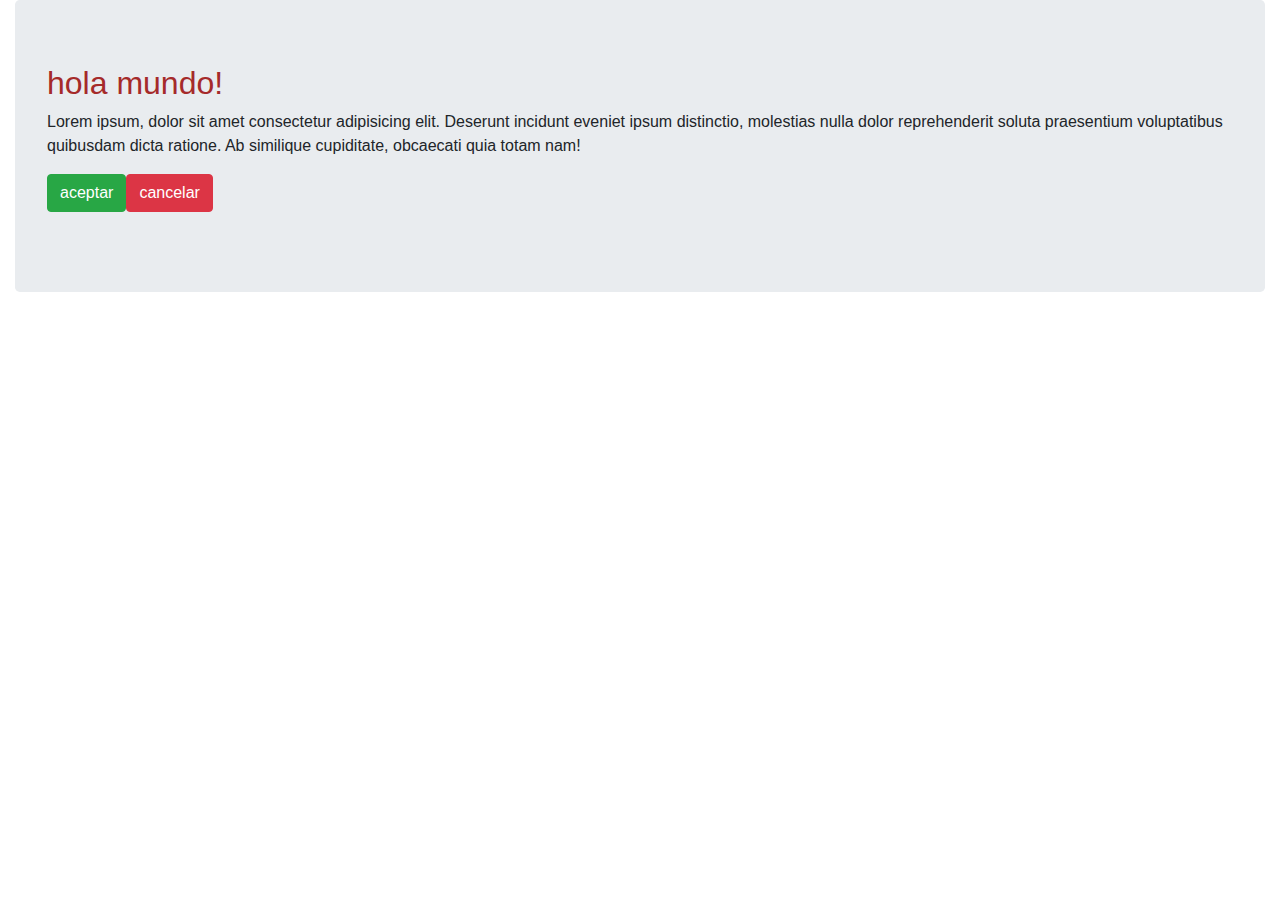
<file: practica1/index.html>
<!DOCTYPE html>
<html lang="en">
<head>
    <meta charset="UTF-8">
    <meta name="viewport" content="width=device-width, initial-scale=1.0">
    <title>Titulo</title>
    <!--
       <link rel="stylesheet" href="main.css"> 
    -->
       
       <link rel="stylesheet" href="https://stackpath.bootstrapcdn.com/bootstrap/4.5.2/css/bootstrap.min.css" integrity="sha384-JcKb8q3iqJ61gNV9KGb8thSsNjpSL0n8PARn9HuZOnIxN0hoP+VmmDGMN5t9UJ0Z" crossorigin="anonymous"> 
        
</head>
<body>
    <div class ="container-fluid">
        <div class="row">
            <divc class="col-md-12">
                <div class="jumbotron">
                    <h2 style="color:brown">hola mundo!</h2>
                    <p>Lorem ipsum, dolor sit amet consectetur adipisicing elit. Deserunt incidunt eveniet ipsum distinctio, molestias nulla dolor reprehenderit soluta praesentium voluptatibus quibusdam dicta ratione. Ab similique cupiditate, obcaecati quia totam nam!</p>
                    <p><a class="btn btn-large btn-success" href="">aceptar</a><a class="btn btn-large btn-danger" href="">cancelar</a></p>
                </div>
            </div>
        </div>
    </div>
</body>
<script src="https://code.jquery.com/jquery-3.5.1.slim.min.js" 
        integrity="sha384-DfXdz2htPH0lsSSs5nCTpuj/zy4C+OGpamoFVy38MVBnE+IbbVYUew+OrCXaRkfj" 
        crossorigin="anonymous"></script>
<script src="https://cdn.jsdelivr.net/npm/popper.js@1.16.1/dist/umd/popper.min.js" 
        integrity="sha384-9/reFTGAW83EW2RDu2S0VKaIzap3H66lZH81PoYlFhbGU+6BZp6G7niu735Sk7lN" 
        crossorigin="anonymous"></script>
<script src="https://stackpath.bootstrapcdn.com/bootstrap/4.5.2/js/bootstrap.min.js" 
        integrity="sha384-B4gt1jrGC7Jh4AgTPSdUtOBvfO8shuf57BaghqFfPlYxofvL8/KUEfYiJOMMV+rV" 
        crossorigin="anonymous"></script>
</html>
</file>
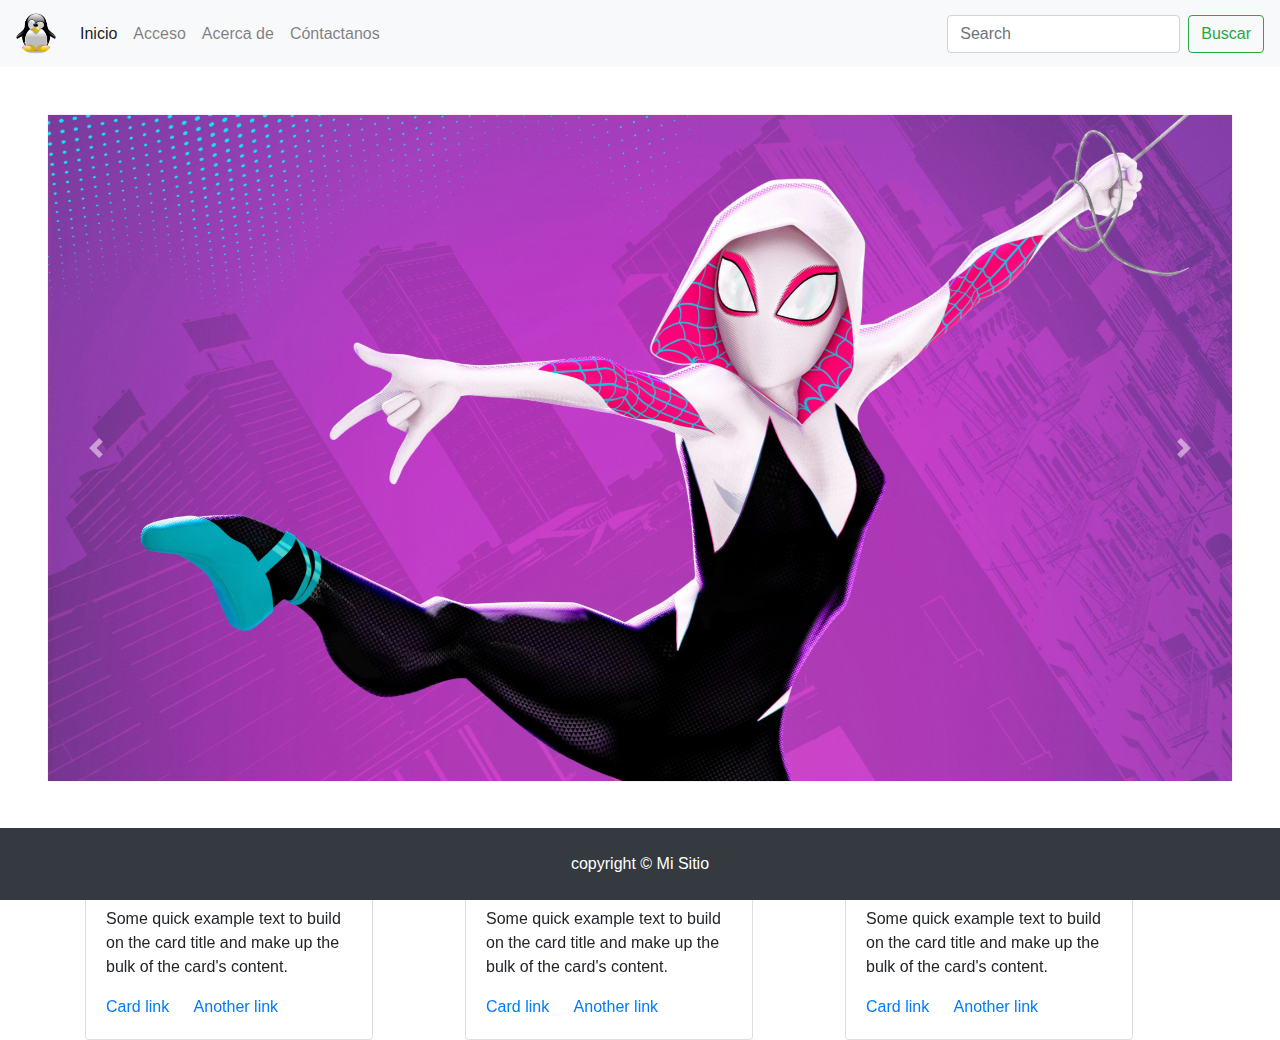
<file: practica4/index.html>
<!DOCTYPE html>
<html lang="en">
<head>
    <meta charset="UTF-8">
    <meta name="viewport" content="width=device-width, initial-scale=1.0">
    <title>Practica 4</title>

    <!-- CSS only -->
<link rel="stylesheet" href="https://stackpath.bootstrapcdn.com/bootstrap/4.5.2/css/bootstrap.min.css" integrity="sha384-JcKb8q3iqJ61gNV9KGb8thSsNjpSL0n8PARn9HuZOnIxN0hoP+VmmDGMN5t9UJ0Z" crossorigin="anonymous">

<!-- JS, Popper.js, and jQuery -->
<script src="https://code.jquery.com/jquery-3.5.1.slim.min.js" integrity="sha384-DfXdz2htPH0lsSSs5nCTpuj/zy4C+OGpamoFVy38MVBnE+IbbVYUew+OrCXaRkfj" crossorigin="anonymous"></script>
<script src="https://cdn.jsdelivr.net/npm/popper.js@1.16.1/dist/umd/popper.min.js" integrity="sha384-9/reFTGAW83EW2RDu2S0VKaIzap3H66lZH81PoYlFhbGU+6BZp6G7niu735Sk7lN" crossorigin="anonymous"></script>
<script src="https://stackpath.bootstrapcdn.com/bootstrap/4.5.2/js/bootstrap.min.js" integrity="sha384-B4gt1jrGC7Jh4AgTPSdUtOBvfO8shuf57BaghqFfPlYxofvL8/KUEfYiJOMMV+rV" crossorigin="anonymous"></script>
<link rel="stylesheet" href="css/main.css">

</head>

<body>
    <!--Seccion de barra de navegacion-->
    <nav class="navbar navbar-expand-lg navbar-light bg-light">
        <a class="navbar-brand" href="#">
          <img src="img/Tux.png" alt="foto de perfil" width="40px" class="rounded-circle">
        </a>
        <button class="navbar-toggler" type="button" data-toggle="collapse" data-target="#navbarSupportedContent" aria-controls="navbarSupportedContent" aria-expanded="false" aria-label="Toggle navigation">
          <span class="navbar-toggler-icon"></span>
        </button>
      
        <div class="collapse navbar-collapse" id="navbarSupportedContent">
          <ul class="navbar-nav mr-auto">
            <li class="nav-item active">
              <a class="nav-link" href="#">Inicio <span class="sr-only">(current)</span></a>
            </li>
            <li class="nav-item">
              <a class="nav-link" data-toggle="modal" data-target="#exampleModal" href="#">Acceso</a>
            </li>

            <li class="nav-item">
              <a class="nav-link" href="#" tabindex="-1" aria-disabled="true">Acerca de</a>
            </li>
            <li class="nav-item"><a href="" class="nav-link">Cóntactanos</a></li>
          </ul>
          <form class="form-inline my-2 my-lg-0">
            <input class="form-control mr-sm-2" type="search" placeholder="Search" aria-label="Search">
            <button class="btn btn-outline-success my-2 my-sm-0" type="submit">Buscar</button>
          </form>
        </div>
      </nav>

    <!--Seccion del carrusel-->
    <div id="carouselExampleControls" class="carousel slide" data-ride="carousel">
      <div class="carousel-inner">
        <div class="carousel-item active">
          <img src="img/d.jpg" class="d-block sz p-5" alt="...">
        </div>
        <div class="carousel-item">
          <img src="img/e.jpg" class="d-block sz p-5" alt="...">
        </div>
        <div class="carousel-item">
          <img src="img/f.jpg" class="d-block sz p-5" alt="...">
        </div>
      </div>
      <a class="carousel-control-prev" href="#carouselExampleControls" role="button" data-slide="prev">
        <span class="carousel-control-prev-icon" aria-hidden="true"></span>
        <span class="sr-only">Previous</span>
      </a>
      <a class="carousel-control-next" href="#carouselExampleControls" role="button" data-slide="next">
        <span class="carousel-control-next-icon" aria-hidden="true"></span>
        <span class="sr-only">Next</span>
      </a>
    </div>


    <!-- Modal -->
    <div class="modal fade" id="exampleModal" tabindex="-1" aria-labelledby="exampleModalLabel" aria-hidden="true">
      <div class="modal-dialog">
        <div class="modal-content">
          <div class="modal-header">
            <h5 class="modal-title" id="exampleModalLabel">Acceso</h5>
            <button type="button" class="close" data-dismiss="modal" aria-label="Close">
              <span aria-hidden="true">&times;</span>
            </button>
          </div>
          <div class="modal-body">
            <form>
              <div class="form-group">
                <label for="exampleInputEmail1">Email address</label>
                <input type="email" class="form-control" id="exampleInputEmail1" aria-describedby="emailHelp">
                <small id="emailHelp" class="form-text text-muted">We'll never share your email with anyone else.</small>
              </div>
              <div class="form-group">
                <label for="exampleInputPassword1">Password</label>
                <input type="password" class="form-control" id="exampleInputPassword1">
              </div>
              <div class="form-group form-check">
                <input type="checkbox" class="form-check-input" id="exampleCheck1">
                <label class="form-check-label" for="exampleCheck1">Check me out</label>
              </div>
              <button type="submit" class="btn btn-primary">Submit</button>
            </form>
          </div>
          <div class="modal-footer">
            <button type="button" class="btn btn-secondary" data-dismiss="modal">Cancelar</button>
            <button type="button" class="btn btn-primary">Guardar</button>
          </div>
        </div>
      </div>
    </div>

    <!--Seccion de contenido-->
    <div class="container">
      <div class="row">
        <div class="col-4">
          <div class="card" style="width: 18rem;">
            <div class="card-body">
              <h5 class="card-title">Card title</h5>
              <h6 class="card-subtitle mb-2 text-muted">Card subtitle</h6>
              <p class="card-text">Some quick example text to build on the card title and make up the bulk of the card's content.</p>
              <a href="#" class="card-link">Card link</a>
              <a href="#" class="card-link">Another link</a>
            </div>
          </div>
        </div>
        <div class="col-4">
          <div class="card" style="width: 18rem;">
            <div class="card-body">
              <h5 class="card-title">Card title</h5>
              <h6 class="card-subtitle mb-2 text-muted">Card subtitle</h6>
              <p class="card-text">Some quick example text to build on the card title and make up the bulk of the card's content.</p>
              <a href="#" class="card-link">Card link</a>
              <a href="#" class="card-link">Another link</a>
            </div>
          </div>
        </div>
        <div class="col-4">
          <div class="card" style="width: 18rem;">
            <div class="card-body">
              <h5 class="card-title">Card title</h5>
              <h6 class="card-subtitle mb-2 text-muted">Card subtitle</h6>
              <p class="card-text">Some quick example text to build on the card title and make up the bulk of the card's content.</p>
              <a href="#" class="card-link">Card link</a>
              <a href="#" class="card-link">Another link</a>
            </div>
          </div>
        </div>
      </div>
    </div>
    
    <!--Seccion pie de pagina-->
    <footer class="bg-dark text-white py-4 fixed-bottom">
      <div class="container text-center">copyright &copy; Mi Sitio </div>
    </footer>
</body>
</html>
</file>
<file: practica1/main.css>
h2.style {
    color: brown;
    border-bottom: groove;
    border-left-width: 5px;
    border-left-style: groove;
    border-top-width: 5px;
    border-right-width: 5px;
    border-bottom-width: 5px;
    border-color: blue;
    border-top-style: groove;
    border-right-style: groove;
}
</file>
<file: practica4/css/main.css>
.sz{
    width: 100%;
    height: 50;
}
</file>
